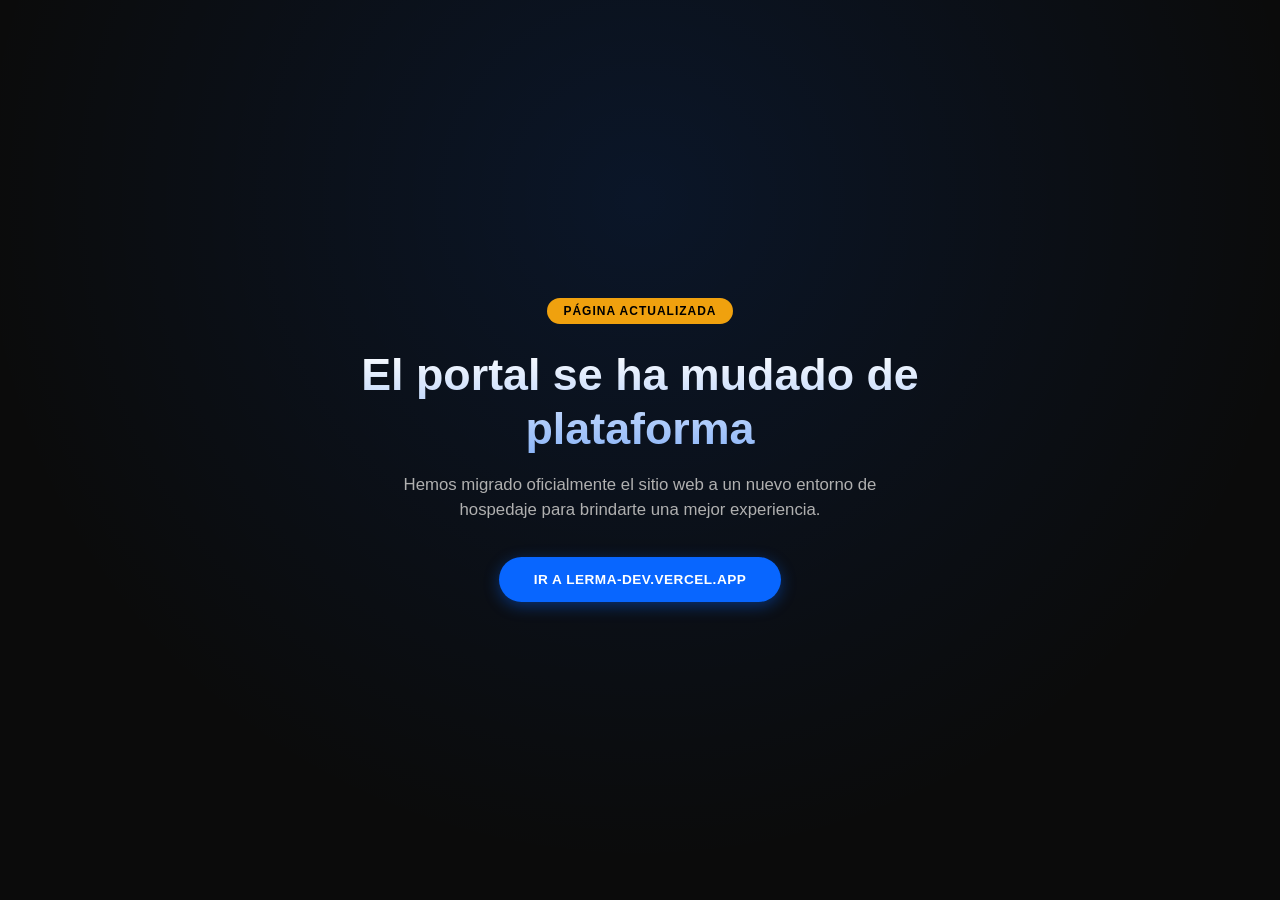
<file: index.html>
<!DOCTYPE html>
<html lang="es-MX">
<head>
  <title>Redirección - lerma.dev</title>
  <meta charset="UTF-8">
  <meta name="viewport" content="width=device-width, initial-scale=1.0">
  <meta name="description" content="Portal oficial de lerma.dev. Encuentra aplicaciones web, PWA, APKs y ejecutables creados por Héctor Lerma, libres de anuncios y de uso libre."/>
  <meta name="robots" content="noindex, follow" />
  <link rel="icon" type="image/x-icon" href="https://lerma-dev.vercel.app/favicon.ico">
  <style>
    :root {
      --bg-color: #0b0b0b;
      --accent-blue: #0866ff;
      --text-main: #ffffff;
      --text-dim: #b0b0b0;
    }
    body {
      margin: 0;
      background-color: var(--bg-color);
      color: var(--text-main);
      font-family: sans-serif;
      display: flex;
      flex-direction: column;
      min-height: 100vh;
      overflow-x: hidden;
    }
    main {
      flex: 1;
      display: flex;
      flex-direction: column;
      justify-content: center;
      align-items: center;
      text-align: center;
      padding: 20px;
      background: radial-gradient(
        circle at 50% 200px, 
        rgba(8, 102, 255, 0.12) 0%,
        transparent 70%
      );
    }
    .badge {
      background-color: #f0a10e;
      color: black;
      padding: 6px 16px;
      border-radius: 20px;
      font-size: 0.75rem;
      font-weight: 800;
      margin-bottom: 24px;
      text-transform: uppercase;
      letter-spacing: 1px;
    }
    h1 {
      font-size: clamp(2rem, 4vw, 2.8rem);
      font-weight: 800;
      margin: 0 0 16px 0;
      background: linear-gradient(to bottom, #ffffff, #8ab4f8);
      -webkit-background-clip: text;
      background-clip: text;
      -webkit-text-fill-color: transparent;
      line-height: 1.2;
      max-width: 650px;
    }
    p {
      color: var(--text-dim);
      max-width: 480px;
      font-size: 1.05rem;
      line-height: 1.5;
      margin: 0 0 35px 0;
    }
    .btn-home {
      background: var(--accent-blue);
      color: white;
      padding: 15px 35px;
      border-radius: 30px;
      text-decoration: none;
      font-weight: 700;
      transition: all 0.3s ease;
      text-transform: uppercase;
      font-size: 0.85rem;
      letter-spacing: 0.5px;
      box-shadow: 0 4px 15px rgba(8, 102, 255, 0.4);
    }
    .btn-home:hover {
      opacity: 0.9;
      transform: translateY(-2px);
      box-shadow: 0 6px 20px rgba(8, 102, 255, 0.6);
    }
  </style>
</head>
<body>
  <main>
    <span class="badge">Página Actualizada</span>
    <h1>El portal se ha mudado de plataforma</h1>
    <p>
      Hemos migrado oficialmente el sitio web a un nuevo entorno de hospedaje para brindarte una mejor experiencia.
    </p>
    <a href="https://lerma-dev.vercel.app" class="btn-home" aria-label="Ir al sitio web de lerma-dev.vercel.app">
      Ir a lerma-dev.vercel.app
    </a>
  </main>
</body>
</html>
</file>
